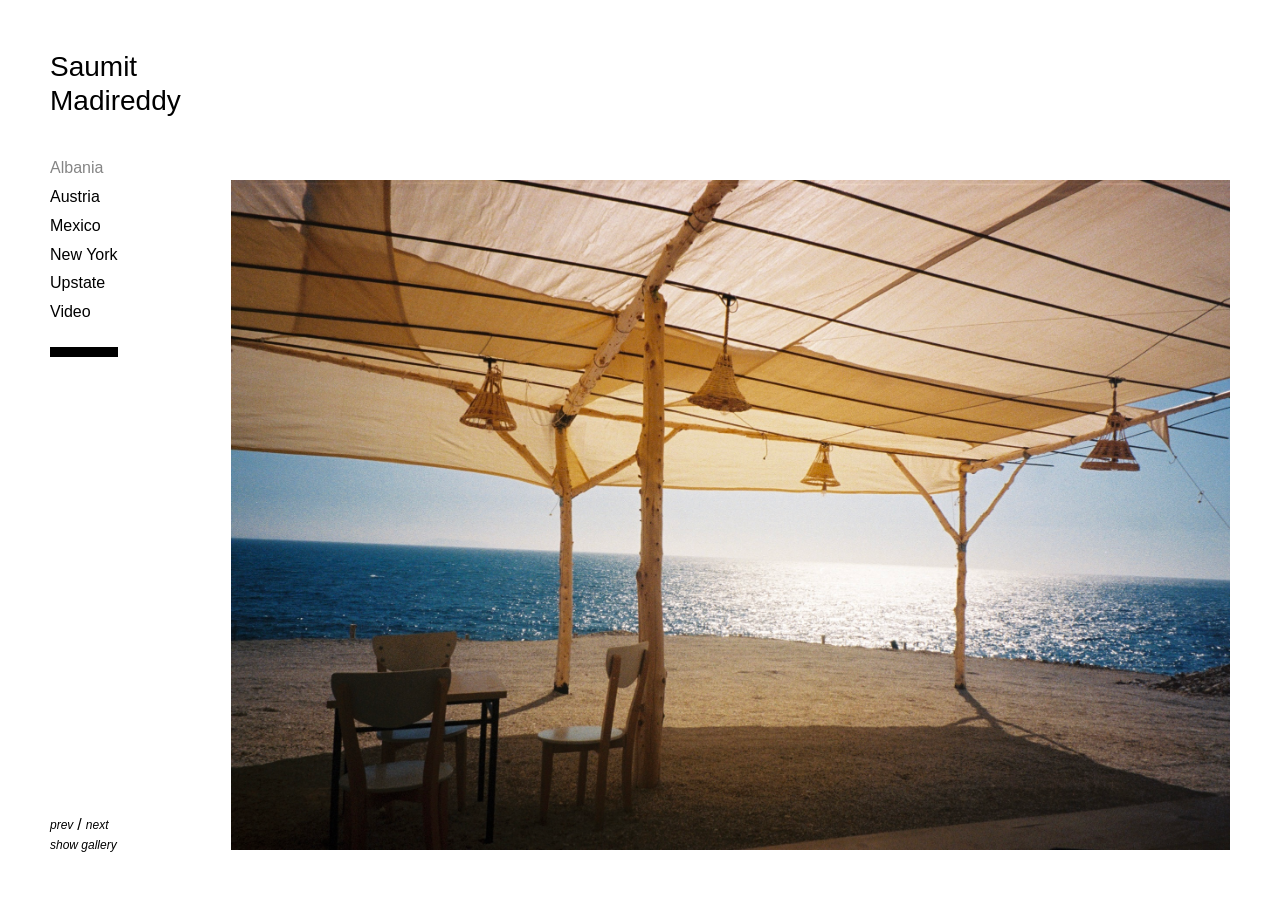
<file: index.html>
<!doctype html>
<html lang="en">
<head>
  <meta charset="utf-8">
  <meta name="google-site-verification" content="AZDZK6hH6Iq-U8Irt5zHTxBT--eT_hb8huowYglP_U0" />
  <link rel="icon" href="/favicon.ico" sizes="16x16 32x32 48x48">
  <link rel="icon" type="image/png" sizes="96x96" href="/assets/favicon-96.png">
  <link rel="apple-touch-icon" sizes="180x180" href="assets/apple-touch-icon.png?v=smiski-2">
  <meta name="viewport" content="width=device-width, initial-scale=1, viewport-fit=cover">
  <meta name="description" content="Photographs and places by Saumit Madireddy.">
  <title>Saumit Madireddy</title>
  <script type="application/ld+json">
  {"@context":"https://schema.org","@type":"WebSite","name":"Saumit Madireddy","url":"https://saumitmadireddy.com/"}
  </script>
  <link rel="canonical" href="https://saumitmadireddy.com/">
  <meta property="og:type" content="website">
  <meta property="og:site_name" content="Saumit Madireddy">
  <meta property="og:title" content="Saumit Madireddy">
  <meta property="og:description" content="Photographs and places by Saumit Madireddy.">
  <meta property="og:url" content="https://saumitmadireddy.com/">
  <meta name="twitter:card" content="summary">
  <meta name="twitter:title" content="Saumit Madireddy">
  <meta name="twitter:description" content="Photographs and places by Saumit Madireddy.">
  <link rel="stylesheet" href="styles.css?v=grid-cursor-34">
  <script src="albums.js?v=temporary-hide-3" defer></script>
  <script src="site.js?v=search-title-46" defer></script>
</head>
<body>
  <a class="skip-link" href="#main">Skip to photographs</a>
  <aside class="sidebar">
    <a class="name" href="index.html">Saumit<br>Madireddy</a>
    <div class="menu-bar">
      <nav aria-label="Photo albums" id="albums"></nav>
      <nav aria-label="Personal links" id="personal-menu" class="personal-menu">
        <a href="video.html" data-page="video">video</a>
        <a href="about.html" data-page="about">about</a>
        <a href="tmi.html" data-page="tmi">tmi</a>
        <a href="mailto:madireddysaumit@gmail.com">email</a>
        <a href="https://www.instagram.com/saumxt/">insta</a>
        <a href="https://letterboxd.com/saumit/">letterboxd</a>
      </nav>
      <button class="menu-switch" type="button" aria-label="Show personal links" aria-controls="albums personal-menu" aria-pressed="false"></button>
    </div>
    <button class="desktop-menu-switch" type="button" aria-label="Show personal links" aria-expanded="false" aria-controls="desktop-personal-links"></button>
    <div class="desktop-personal-links" id="desktop-personal-links" hidden>
      <a class="about-link" href="about.html">about</a>
      <a href="tmi.html" data-desktop-page="tmi">tmi</a>
      <a href="mailto:madireddysaumit@gmail.com">email</a>
      <a href="https://www.instagram.com/saumxt/">instagram</a>
      <a href="https://letterboxd.com/saumit/">letterboxd</a>
    </div>
    <div class="gallery-controls" aria-label="Photograph controls">
      <div class="photo-navigation">
        <button id="previous" type="button">prev</button><span aria-hidden="true">/</span><button id="next" type="button">next</button>
      </div>
      <button id="grid-toggle" type="button" aria-label="View album gallery" aria-controls="grid" aria-expanded="false"><span>show gallery</span></button>
    </div>
  </aside>
  <main id="main" tabindex="-1">
    <section class="gallery" aria-label="Photo gallery">
      <div class="photo-stage"><img id="photo" src="website-photos/Albania/1_Albania.jpeg" alt="Albania, photograph 1"></div>
      <p class="sr-only" id="photo-status" aria-live="polite"></p>
    </section>
    <section id="grid" class="photo-grid" aria-label="Album photographs" hidden></section>
    <noscript>Please enable JavaScript to browse the photo albums.</noscript>
  </main>
</body>
</html>
</file>
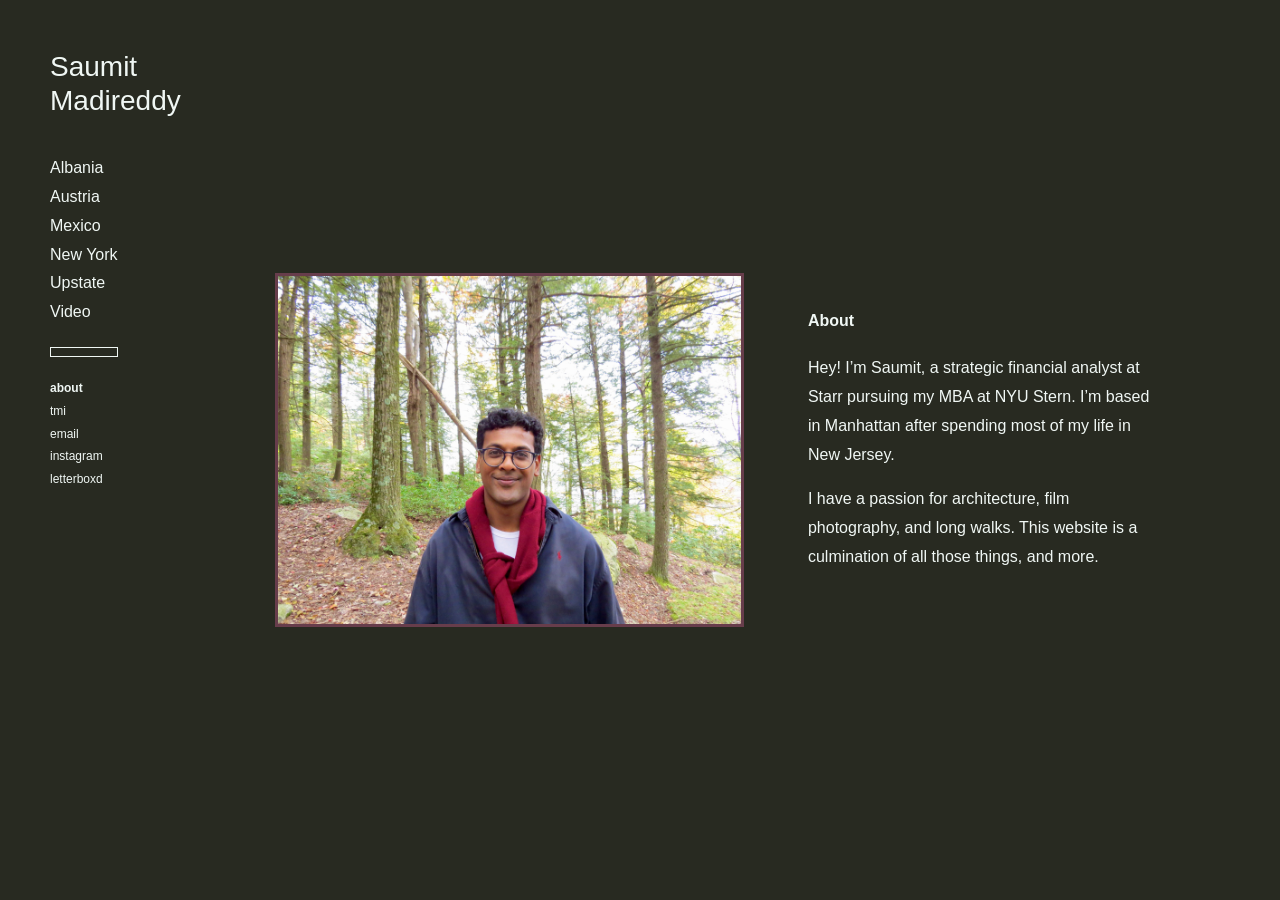
<file: about.html>
<!doctype html>
<html lang="en" class="about-page">
<head>
  <meta charset="utf-8">
  <link rel="icon" href="/favicon.ico" sizes="16x16 32x32 48x48">
  <link rel="icon" type="image/png" sizes="96x96" href="/assets/favicon-96.png">
  <link rel="apple-touch-icon" sizes="180x180" href="assets/apple-touch-icon.png?v=smiski-2">
  <meta name="viewport" content="width=device-width, initial-scale=1, viewport-fit=cover">
  <meta name="description" content="Photographs and places by Saumit Madireddy.">
  <title>About — Saumit Madireddy</title>
  <link rel="stylesheet" href="styles.css?v=about-border-41">
  <script src="albums.js?v=temporary-hide-3" defer></script>
  <script src="site.js?v=search-title-46" defer></script>
</head>
<body>
  <a class="skip-link" href="#main">Skip to about</a>
  <aside class="sidebar">
    <a class="name" href="index.html">Saumit<br>Madireddy</a>
    <div class="menu-bar">
      <nav aria-label="Photo albums" id="albums"></nav>
      <nav aria-label="Personal links" id="personal-menu" class="personal-menu">
        <a href="video.html" data-page="video">video</a>
        <a href="about.html" data-page="about">about</a>
        <a href="tmi.html" data-page="tmi">tmi</a>
        <a href="mailto:madireddysaumit@gmail.com">email</a>
        <a href="https://www.instagram.com/saumxt/">insta</a>
        <a href="https://letterboxd.com/saumit/">letterboxd</a>
      </nav>
      <button class="menu-switch" type="button" aria-label="Show personal links" aria-controls="albums personal-menu" aria-pressed="false"></button>
    </div>
    <button class="desktop-menu-switch" type="button" aria-label="Show personal links" aria-expanded="false" aria-controls="desktop-personal-links"></button>
    <div class="desktop-personal-links" id="desktop-personal-links" hidden>
      <a class="about-link" href="about.html">about</a>
      <a href="tmi.html" data-desktop-page="tmi">tmi</a>
      <a href="mailto:madireddysaumit@gmail.com">email</a>
      <a href="https://www.instagram.com/saumxt/">instagram</a>
      <a href="https://letterboxd.com/saumit/">letterboxd</a>
    </div>
  </aside>
  <main id="main" tabindex="-1">
    <section class="about" aria-labelledby="about-heading">
      <img class="portrait" src="website-photos/About/forest-portrait.jpeg" alt="Saumit Madireddy" width="600">
      <div>
        <h1 id="about-heading">About</h1>
        <p>Hey! I’m Saumit, a strategic financial analyst at Starr pursuing my MBA at NYU Stern. I’m based in Manhattan after spending most of my life in New Jersey.</p>
        <p>I have a passion for architecture, film photography, and long walks. This website is a culmination of all those things, and more.</p>
      </div>
    </section>
  </main>
</body>
</html>
</file>
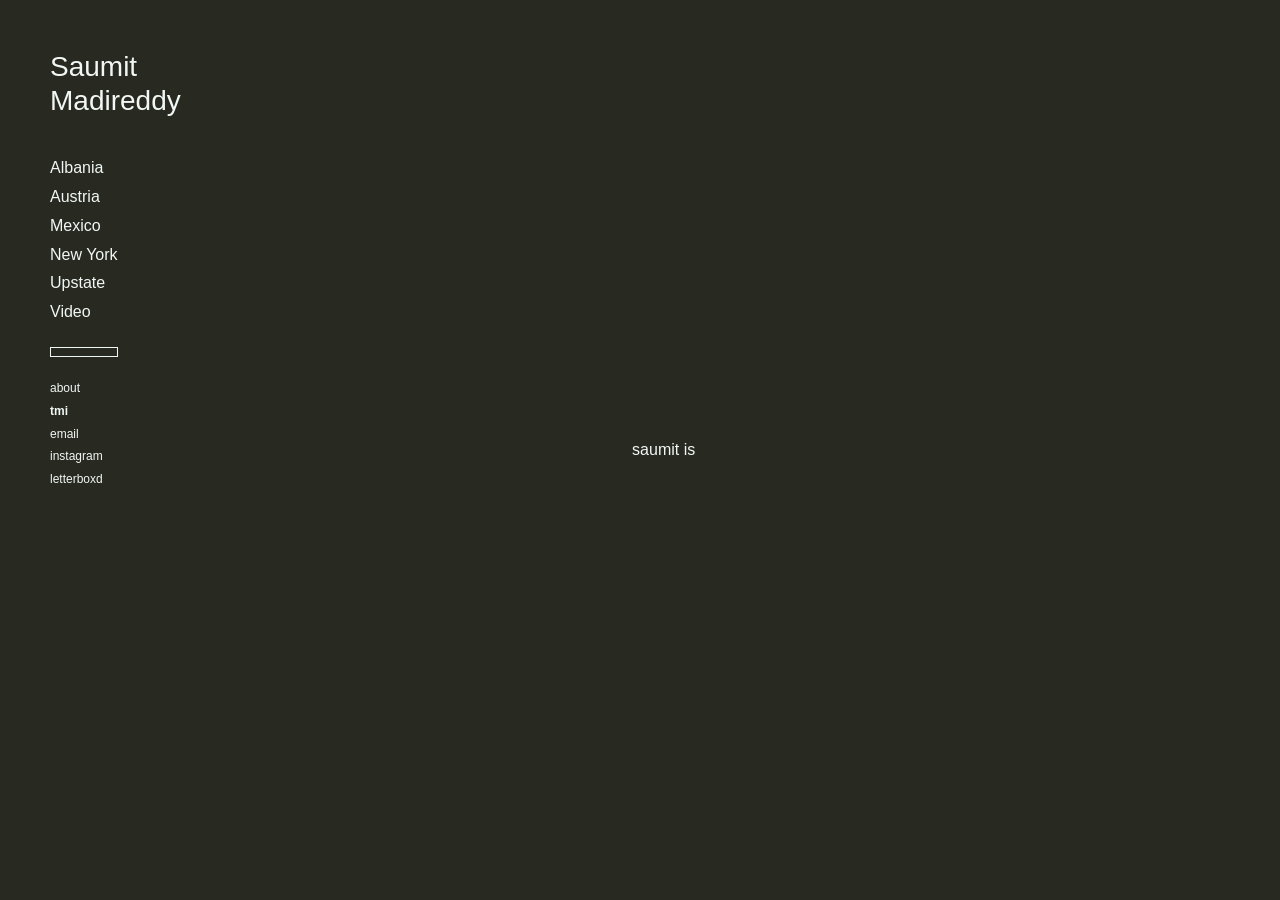
<file: tmi.html>
<!doctype html>
<html lang="en" class="about-page tmi-page">
<head>
  <meta charset="utf-8">
  <link rel="icon" href="/favicon.ico" sizes="16x16 32x32 48x48">
  <link rel="icon" type="image/png" sizes="96x96" href="/assets/favicon-96.png">
  <link rel="apple-touch-icon" sizes="180x180" href="assets/apple-touch-icon.png?v=smiski-2">
  <meta name="viewport" content="width=device-width, initial-scale=1, viewport-fit=cover">
  <meta name="description" content="Photographs and places by Saumit Madireddy.">
  <title>TMI — Saumit Madireddy</title>
  <link rel="stylesheet" href="styles.css?v=tmi-stars-45">
  <script src="albums.js?v=temporary-hide-3" defer></script>
  <script src="site.js?v=tmi-stars-45" defer></script>
</head>
<body>
  <a class="skip-link" href="#main">Skip to tmi</a>
  <aside class="sidebar">
    <a class="name" href="index.html">Saumit<br>Madireddy</a>
    <div class="menu-bar">
      <nav aria-label="Photo albums" id="albums"></nav>
      <nav aria-label="Personal links" id="personal-menu" class="personal-menu">
        <a href="video.html" data-page="video">video</a>
        <a href="about.html" data-page="about">about</a>
        <a href="tmi.html" data-page="tmi">tmi</a>
        <a href="mailto:madireddysaumit@gmail.com">email</a>
        <a href="https://www.instagram.com/saumxt/">insta</a>
        <a href="https://letterboxd.com/saumit/">letterboxd</a>
      </nav>
      <button class="menu-switch" type="button" aria-label="Show personal links" aria-controls="albums personal-menu" aria-pressed="false"></button>
    </div>
    <button class="desktop-menu-switch" type="button" aria-label="Show personal links" aria-expanded="false" aria-controls="desktop-personal-links"></button>
    <div class="desktop-personal-links" id="desktop-personal-links" hidden>
      <a class="about-link" href="about.html">about</a>
      <a href="tmi.html" data-desktop-page="tmi">tmi</a>
      <a href="mailto:madireddysaumit@gmail.com">email</a>
      <a href="https://www.instagram.com/saumxt/">instagram</a>
      <a href="https://letterboxd.com/saumit/">letterboxd</a>
    </div>
  </aside>
  <main id="main" tabindex="-1">
    <section class="tmi" aria-label="TMI"><h1 class="sr-only">tmi</h1><p class="sleeping-message" aria-label="saumit is sleeping right now........."><span class="sleeping-reserve" aria-hidden="true">saumit is sleeping right now</span><span class="sleeping-typing" aria-hidden="true"></span><span class="sleeping-dots" aria-hidden="true"></span></p></section>
  </main>
</body>
</html>
</file>
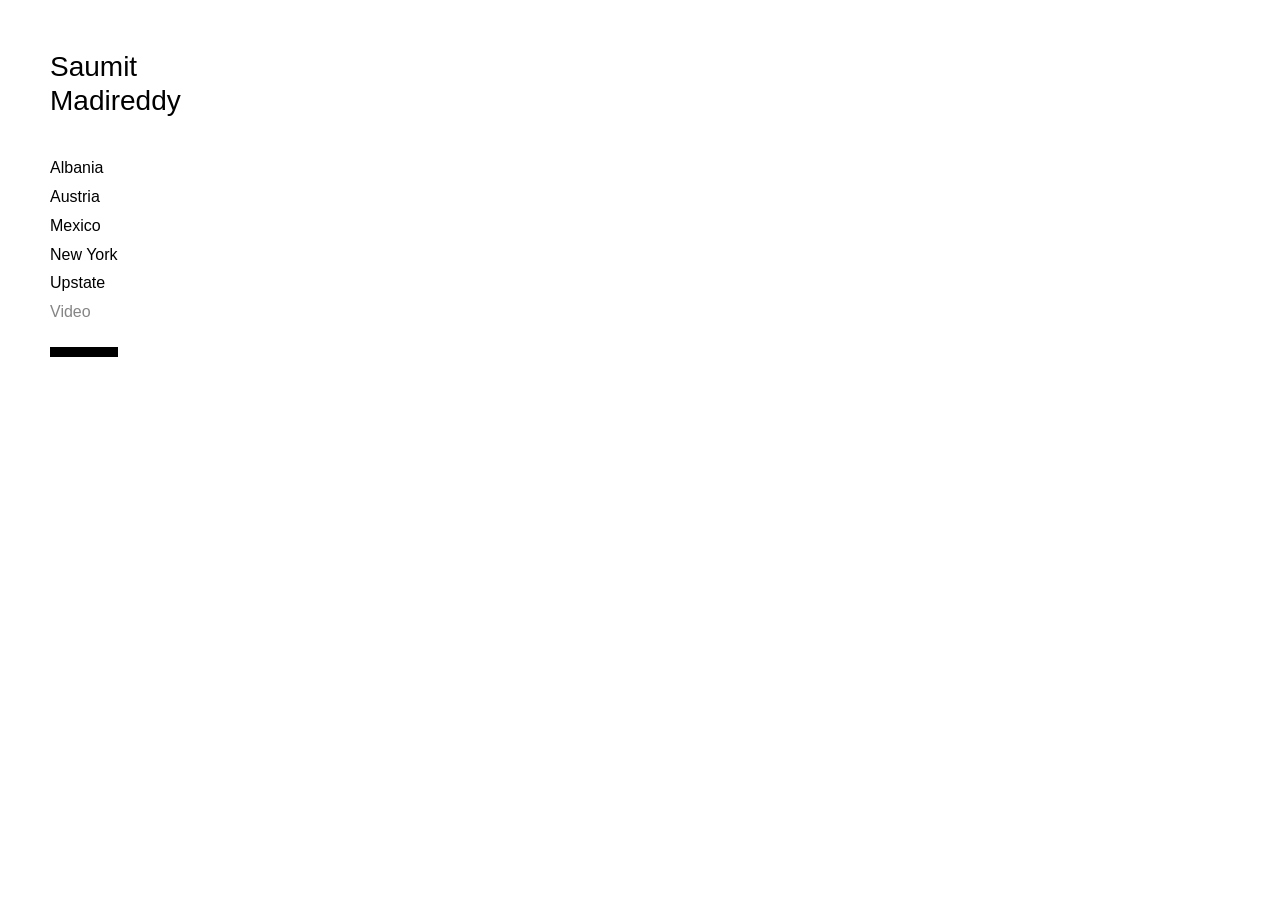
<file: video.html>
<!doctype html>
<html lang="en">
<head>
  <meta charset="utf-8">
  <link rel="icon" href="/favicon.ico" sizes="16x16 32x32 48x48">
  <link rel="icon" type="image/png" sizes="96x96" href="/assets/favicon-96.png">
  <link rel="apple-touch-icon" sizes="180x180" href="assets/apple-touch-icon.png?v=smiski-2">
  <meta name="viewport" content="width=device-width, initial-scale=1, viewport-fit=cover">
  <meta name="referrer" content="strict-origin-when-cross-origin">
  <meta name="description" content="Photographs and places by Saumit Madireddy.">
  <title>Video — Saumit Madireddy</title>
  <link rel="stylesheet" href="styles.css?v=grid-cursor-34">
  <script src="albums.js?v=temporary-hide-3" defer></script>
  <script src="site.js?v=search-title-46" defer></script>
</head>
<body>
  <a class="skip-link" href="#main">Skip to video</a>
  <aside class="sidebar">
    <a class="name" href="index.html">Saumit<br>Madireddy</a>
    <div class="menu-bar">
      <nav aria-label="Photo albums" id="albums"></nav>
      <nav aria-label="Personal links" id="personal-menu" class="personal-menu">
        <a href="video.html" data-page="video">video</a>
        <a href="about.html" data-page="about">about</a>
        <a href="tmi.html" data-page="tmi">tmi</a>
        <a href="mailto:madireddysaumit@gmail.com">email</a>
        <a href="https://www.instagram.com/saumxt/">insta</a>
        <a href="https://letterboxd.com/saumit/">letterboxd</a>
      </nav>
      <button class="menu-switch" type="button" aria-label="Show personal links" aria-controls="albums personal-menu" aria-pressed="false"></button>
    </div>
    <button class="desktop-menu-switch" type="button" aria-label="Show personal links" aria-expanded="false" aria-controls="desktop-personal-links"></button>
    <div class="desktop-personal-links" id="desktop-personal-links" hidden>
      <a class="about-link" href="about.html">about</a>
      <a href="tmi.html" data-desktop-page="tmi">tmi</a>
      <a href="mailto:madireddysaumit@gmail.com">email</a>
      <a href="https://www.instagram.com/saumxt/">instagram</a>
      <a href="https://letterboxd.com/saumit/">letterboxd</a>
    </div>
  </aside>
  <main id="main" tabindex="-1">
    <section class="video-page" aria-label="Video">
      <iframe src="https://www.youtube.com/embed/IR65faGI-N0?si=4pH2clft_l0umBEd&amp;controls=0&amp;cc_load_policy=0" title="Nettles — YouTube video player" width="560" height="315" allow="accelerometer; autoplay; clipboard-write; encrypted-media; gyroscope; picture-in-picture; web-share" referrerpolicy="strict-origin-when-cross-origin" allowfullscreen></iframe>
    </section>
  </main>
</body>
</html>
</file>
<file: styles.css>
* { box-sizing: border-box; }
:root { --page-inset: 50px; font-family: "Helvetica Neue", Helvetica, Arial, sans-serif; font-weight: 300; color: #000; background: #fff; font-synthesis: none; }
body { margin: 0; }
a { color: inherit; text-decoration: none; }
button { color: #000; font: inherit; background: none; border: 0; cursor: pointer; }
a:focus-visible, button:focus-visible { outline: 1px solid #000; outline-offset: 6px; }
a:hover, button:hover { opacity: .55; }
.sidebar { position: fixed; inset: 0 auto 0 0; width: 245px; padding: 50px 0 40px 50px; }
.name { display: inline-block; font-size: 28px; font-weight: 500; line-height: 1.2; white-space: nowrap; }
.menu-bar { display: contents; }
.personal-menu, .menu-switch { display: none; }
nav { display: flex; flex-direction: column; align-items: flex-start; gap: 0; margin-top: 37px; }
nav a { font-size: 16px; line-height: 1.4; padding: .2em 0; }
.about-link { line-height: 1.4; }
[aria-current="page"] { color: #858585; }
.about-link { display: block; width: fit-content; margin: 29px 0 0; padding: 0; text-align: left; font-size: 12px; }
.desktop-menu-switch { display: block; position: relative; width: var(--landscape-switch-width, 66px); height: 10px; padding: 0; margin-top: 20px; border: 1px solid #000; background: #000; }
.desktop-menu-switch::after { content: ""; position: absolute; inset: -8px 0; }
.desktop-menu-switch:hover, .desktop-menu-switch:active { opacity: 1; }
.desktop-menu-switch[aria-expanded="true"] { background: #fff; }
.desktop-personal-links { display: flex; flex-direction: column; align-items: flex-start; gap: 6px; margin-top: 23.2px; }
.desktop-personal-links a { font-size: 12px; line-height: 1.4; }
.desktop-personal-links .about-link { margin: 0; }
.socials { display: flex; gap: 13px; margin-top: 17px; align-items: center; }
.socials a { display: flex; align-items: center; justify-content: center; padding: 4px 0; line-height: 0; }
.socials svg { display: block; flex: none; width: 17px; height: 17px; fill: none; stroke: currentColor; stroke-width: 1.5; }
.socials .letterboxd-logo { width: 27px; height: 17px; stroke-width: 1.5; }
.socials .solid { fill: currentColor; stroke: none; }
main { margin-left: 245px; padding: var(--page-inset) var(--page-inset) var(--page-inset) 30px; min-height: 100svh; display: flex; align-items: center; justify-content: center; }
.gallery { width: 100%; }
.photo-stage { touch-action: pan-y pinch-zoom; height: calc(100svh - 2 * var(--page-inset)); display: flex; align-items: flex-end; justify-content: center; }
.photo-stage img { display: block; max-width: 100%; max-height: 100%; width: auto; height: auto; object-fit: contain; }
.gallery-controls { position: fixed; bottom: calc(var(--page-inset) - 2px); display: flex; flex-direction: column; align-items: flex-start; gap: 4px; margin-top: 0; }
.photo-navigation { display: flex; align-items: center; gap: 4px; }
.gallery-controls button { font-size: 12px; font-style: italic; text-transform: lowercase; line-height: 14px; padding: 0; min-height: 0; }
#previous, #next { text-align: left; }
#grid-toggle { display: block; }
.photo-grid { position: relative; width: 100%; max-width: none; }
.photo-grid button { position: absolute; display: block; padding: 0; margin: 0; }
.photo-grid img { display: block; width: 100%; height: auto; }
main:has(.photo-grid:not([hidden])) { align-items: flex-start; }
[hidden] { display: none !important; }
.video-page { width: 100%; max-width: 1180px; }
.video-page iframe { display: block; width: 100%; height: auto; aspect-ratio: 16 / 9; border: 0; }
.about { display: grid; grid-template-columns: minmax(0, 1fr) minmax(230px, .9fr); gap: clamp(32px, 5vw, 80px); align-items: center; width: 100%; max-width: 1000px; }
.portrait { display: block; width: 100%; height: auto; max-height: 72vh; object-fit: contain; }
.about h1 { font-size: 16px; font-weight: 700; margin: 0 0 24px; }
.about p { font-size: 16px; line-height: 1.8; margin: 0 0 16px; max-width: 350px; }
.sr-only, .skip-link { position: absolute; width: 1px; height: 1px; padding: 0; overflow: hidden; clip-path: inset(50%); }
.skip-link:focus { width: auto; height: auto; clip-path: none; padding: 12px; background: white; z-index: 2; }
@media (max-width: 900px) { :root { --page-inset: 32px; } .sidebar { width: 212px; padding-left: 32px; } .name { font-size: 22px; } main { margin-left: 212px; padding-left: 24px; } .about { grid-template-columns: 1fr; max-width: 450px; gap: 32px; } .portrait { max-height: 55vh; } }
@media (max-width: 600px) {
  :root { --mobile-section-gap: 20px; }
  #albums .video-link { display: none; }
  body {
    display: grid;
    grid-template-columns: minmax(0, 1fr) auto;
    grid-template-rows: auto auto auto auto auto 1fr;
    min-height: 100svh;
    gap: 0 16px;
    padding: max(24px, env(safe-area-inset-top)) calc(20px + env(safe-area-inset-right)) max(24px, env(safe-area-inset-bottom)) calc(20px + env(safe-area-inset-left));
  }
  .sidebar { display: contents; }
  .name { grid-column: 1; grid-row: 1; font-size: 22px; justify-self: start; }
  .socials { display: none; }
  .socials a { min-height: 44px; }
  nav {
    grid-column: 1 / -1;
    grid-row: 2;
    flex-direction: row;
    flex-wrap: wrap;
    gap: 0 18px;
    margin-top: var(--mobile-section-gap);
  }
  nav a { display: flex; align-items: center; min-height: 40px; font-size: 14px; padding: 0; }

  .desktop-personal-links, .desktop-menu-switch { display: none; }
  .menu-bar {
    display: flex;
    grid-column: 1 / -1;
    grid-row: 2;
    position: relative;
    min-width: 0;
    min-height: 40px;
    margin-top: var(--mobile-section-gap);
    padding-right: 32px;
  }
  .menu-bar nav {
    flex: 1;
    min-width: 0;
    flex-wrap: nowrap;
    overflow-x: auto;
    scrollbar-width: none;
    margin: 0;
    gap: 18px;
  }
  .menu-bar nav::-webkit-scrollbar { display: none; }
  .menu-bar nav a { flex: none; white-space: nowrap; }
  .menu-bar .personal-menu { display: none; }
  body[data-personal-menu="true"] #albums { display: none; }
  body[data-personal-menu="true"] .personal-menu { display: flex; }
  .menu-switch {
    display: block;
    position: absolute;
    right: 0;
    top: 13px;
    width: 14px;
    height: 14px;
    padding: 0;
    border: 1px solid #000;
    background: #000;
  }
  .menu-switch:hover, .menu-switch:active { opacity: 1; }
  .menu-switch { -webkit-tap-highlight-color: transparent; }
  .menu-switch::after { content: ""; position: absolute; inset: -12px; }
  body[data-personal-menu="true"] .menu-switch { background: #fff; }
  .about-link { grid-column: 1 / -1; grid-row: 3; margin: 0 0 16px; font-size: 12px; padding: 8px 0; }
  main { grid-column: 1 / -1; grid-row: 4; margin: 0; min-width: 0; min-height: 0; padding: 0; }
  .photo-stage { height: auto; align-items: center; }
  .photo-stage img { max-height: 56svh; }
  .gallery-controls {
    grid-column: 1 / -1;
    grid-row: 5;
    position: static;
    flex-direction: column;
    justify-content: flex-start;
    align-items: flex-start;
    margin-top: 0;
    gap: 0;
  }
  .gallery-controls button { display: flex; align-items: flex-start; min-height: 24px; padding: 4px 0 0; font-size: 10px; }
  #grid-toggle { display: flex; }
  .photo-navigation { align-items: flex-start; gap: 8px; }
  .photo-navigation > span { padding-top: 4px; line-height: 14px; font-size: 10px; }
  /* Center the photo itself in the space between about and the footer. */
  body:has(.gallery) {
    height: max(100svh, 640px);
    grid-template-rows: auto auto auto minmax(260px, 1fr) 0 auto;
  }
  body:has(.gallery) .about-link { margin-bottom: 0; }
  body:has(.video-page) {
    height: max(100svh, 640px);
    grid-template-rows: auto auto auto minmax(260px, 1fr) 0 auto;
  }
  main:has(.video-page) { height: 100%; align-items: center; justify-content: center; }
  main:has(.gallery) { height: 100%; }
  .gallery { height: 100%; }
  .gallery .photo-stage { height: 100%; }
  .gallery .photo-stage img {
    width: 100%;
    height: 100%;
    max-height: calc(100% - 100px);
    object-fit: contain;
    object-position: center;
  }
  .gallery-controls {
    grid-row: 6;
    align-self: end;
    justify-self: start;
    transform: none;
  }
  body:has(.photo-grid:not([hidden])) { height: auto; min-height: 100svh; grid-template-rows: auto auto auto auto 0 1fr; }
  main:has(.photo-grid:not([hidden])), main:has(.about) { height: auto; align-items: flex-start; padding-top: var(--mobile-section-gap); }
  .about { max-width: none; gap: 24px; }
  .portrait { max-height: 55svh; }
  .about p { font-size: 15px; max-width: none; }
}

@media (min-width: 601px) {
  main:has(.gallery) {
    margin-left: var(--name-right, 180px);
    padding-left: var(--page-inset);
    padding-right: var(--page-inset);
  }
}

/* A sideways phone keeps its own compact sidebar instead of the desktop UI. */
@media (orientation: landscape) and (max-height: 600px) and (max-width: 1100px) {
  html { -webkit-text-size-adjust: 100%; text-size-adjust: 100%; }
  :root { --page-inset: 20px; }
  body, body:has(.gallery), body:has(.video-page), body:has(.photo-grid:not([hidden])) {
    display: block;
    height: auto;
    min-height: 100svh;
    padding: 0;
  }
  .sidebar {
    display: block;
    position: fixed;
    inset: calc(20px + env(safe-area-inset-top)) auto calc(20px + env(safe-area-inset-bottom)) calc(24px + env(safe-area-inset-left));
    width: 148px;
    padding: 0;
    overflow-y: auto;
  }
  .name { font-size: 22px; }
  .menu-bar {
    display: block;
    position: relative;
    width: max-content;
    min-width: 0;
    min-height: 0;
    margin-top: 22px;
    padding: 0 0 12px;
  }
  .menu-bar nav {
    display: flex;
    flex-direction: column;
    flex-wrap: nowrap;
    align-items: flex-start;
    gap: 0;
    margin: 0;
    overflow: visible;
  }
  .menu-bar nav a { font-size: 14px; line-height: 1.4; min-height: 0; padding: 4px 0; white-space: nowrap; }
  #albums .video-link { display: none; }
  .menu-bar .personal-menu { display: none; }
  body[data-personal-menu="true"] #albums { display: none; }
  body[data-personal-menu="true"] .personal-menu { display: flex; }
  .desktop-personal-links, .desktop-menu-switch, .socials { display: none; }
  .gallery-controls {
    display: flex;
    position: fixed;
    left: calc(24px + env(safe-area-inset-left));
    bottom: calc(100svh - var(--landscape-photo-bottom, calc(100svh - 20px)) - 2px);
    align-items: flex-start;
    flex-direction: column;
    justify-content: flex-start;
    gap: 0;
    margin: 0;
    transform: translateY(3px);
  }
  .gallery-controls button { display: flex; align-items: flex-start; font-size: 10px; line-height: 14px; font-style: italic; min-height: 24px; padding: 4px 0 0; }
  #grid-toggle { display: flex; }
  .photo-navigation { align-items: flex-start; gap: 8px; }
  .photo-navigation > span { padding-top: 4px; line-height: 14px; font-size: 10px; }
  .menu-switch {
    display: block;
    position: relative;
    inset: auto;
    width: var(--landscape-switch-width, 60px);
    height: 14px;
    padding: 0;
    margin-top: 10px;
    border: 1px solid #000;
    background: #000;
    -webkit-tap-highlight-color: transparent;
  }
  .menu-switch:hover, .menu-switch:active { opacity: 1; }
  .menu-switch::after { content: ""; position: absolute; inset: -8px 0; }
  body[data-personal-menu="true"] .menu-switch { background: #fff; }
  main, main:has(.gallery), main:has(.video-page), main:has(.about), main:has(.photo-grid:not([hidden])) {
    display: flex;
    margin-left: calc(172px + env(safe-area-inset-left));
    padding: calc(20px + env(safe-area-inset-top)) calc(24px + env(safe-area-inset-right)) calc(20px + env(safe-area-inset-bottom)) 20px;
    min-height: 100svh;
    height: auto;
    align-items: center;
    justify-content: center;
  }
  .gallery { width: 100%; height: auto; }
  .photo-stage, .gallery .photo-stage { height: calc(100svh - 40px - env(safe-area-inset-top) - env(safe-area-inset-bottom)); align-items: center; justify-content: center; }
  .photo-stage img, .gallery .photo-stage img { width: 100%; height: 100%; max-height: 100%; object-fit: contain; object-position: center; }
  main:has(.photo-grid:not([hidden])) { align-items: flex-start; }
  .about { grid-template-columns: minmax(0, 1fr) minmax(0, 1fr); gap: 24px; max-width: 100%; }
  .portrait { max-height: calc(100svh - 40px - env(safe-area-inset-top) - env(safe-area-inset-bottom)); }
  .about > * { min-width: 0; max-width: 100%; }
  .about p { font-size: 14px; line-height: 1.6; overflow-wrap: break-word; }
  .video-page { width: min(100%, calc((100svh - 40px - env(safe-area-inset-top) - env(safe-area-inset-bottom)) * 16 / 9)); }
}

@media (orientation: landscape) and (max-height: 350px) and (max-width: 1100px) {
  .menu-bar { margin-top: 10px; padding-bottom: 0; }
  .menu-bar nav a { padding: 0; }
  .menu-switch { margin-top: 8px; }
}

@media (min-width: 601px) and (hover: hover) and (pointer: fine) {
  #photo[data-direction="previous"] { cursor: w-resize; }
  #photo[data-direction="next"] { cursor: e-resize; }
  #photo[data-direction="gallery"] { cursor: url("assets/gallery-grid-cursor.svg") 12 12, pointer; }
}

@media (hover: hover) and (pointer: fine) {
  a[href="https://letterboxd.com/saumit/"] { cursor: url("assets/letterboxd-cursor.svg") 12 8, pointer; }
}

/* About page background includes overscroll areas. */
html.about-page, .about-page body { background-color: #282a21; }
.about-page .desktop-menu-switch[aria-expanded="true"],
.about-page body[data-personal-menu="true"] .menu-switch { background: transparent; }

/* About and TMI use bold black text for their active-page indicator. */
a[href="about.html"][aria-current="page"],
a[href="tmi.html"][aria-current="page"] { color: #000; font-weight: 700; opacity: 1; }


.about-page { color: #f0f7f4; }
.about-page button,
.about-page a[aria-current="page"] { color: #f0f7f4; }

.about-page .desktop-menu-switch,
.about-page .menu-switch { border-color: #f0f7f4; background: #f0f7f4; }
.about-page .desktop-menu-switch[aria-expanded="true"],
.about-page body[data-personal-menu="true"] .menu-switch { background: transparent; }

.about .portrait { border: 3px solid #673d4b; }

.tmi { width: 100%; text-align: center; }
.tmi p { margin: 0; font-size: 16px; line-height: 1.8; }
@media (min-width: 601px) {
  .tmi-page main { margin-left: var(--name-right, 180px); padding-left: var(--page-inset); padding-right: var(--page-inset); }
}
@media (max-width: 600px) and (orientation: portrait) {
  .tmi-page body { min-height: 100svh; grid-template-rows: auto auto auto minmax(260px, 1fr); }
  .tmi-page main { height: 100%; align-items: center; }
  .tmi p { font-size: 15px; }
}
@media (orientation: landscape) and (max-height: 600px) and (max-width: 1100px) {
  .tmi-page main { margin-left: calc(172px + env(safe-area-inset-left)); padding: calc(20px + env(safe-area-inset-top)) calc(24px + env(safe-area-inset-right)) calc(20px + env(safe-area-inset-bottom)) 20px; }
}

.tmi-page main { overflow: hidden; }
.tmi .sleeping-message { display: inline-block; position: relative; white-space: nowrap; text-align: left; }
 .sleeping-reserve { visibility: hidden; }
.sleeping-typing { position: absolute; left: 0; top: 0; }
.sleeping-dots { position: absolute; left: 100%; top: 0; white-space: nowrap; }

.tmi .sleeping-expanded { width: min(600px, 100%); white-space: normal; }
.sleeping-expanded .sleeping-typing { width: 100%; }
html.tmi-is-dark, .tmi-is-dark body { background: #000; overflow: hidden; }
.tmi-is-dark body > :not(.tmi-darkness) { display: none !important; }
.tmi-darkness { position: fixed; inset: 0; z-index: 100; display: flex; align-items: center; justify-content: center; padding: 24px; background: #000; }
.tmi-darkness p { width: min(600px, 100%); margin: 0; font-size: 16px; line-height: 1.8; text-align: center; color: #ffe990; text-shadow: 0 0 6px #ffd84d, 0 0 20px rgba(255, 211, 64, .65); }

.tmi-shooting-star { position: absolute; width: 3px; height: 3px; pointer-events: none; animation: tmi-star-flight var(--star-duration) ease-in forwards; }
.tmi-shooting-star::before { content: ""; position: absolute; right: 0; top: 0; width: 90px; height: 2px; transform-origin: right center; transform: rotate(var(--star-angle)); background: linear-gradient(to right, transparent, #ffe990); box-shadow: 0 0 6px rgba(255, 225, 130, .5); }
.tmi-shooting-star::after { content: ""; position: absolute; inset: 0; border-radius: 50%; background: #fff9d9; box-shadow: 0 0 7px 2px #ffe990; }
@keyframes tmi-star-flight { from { transform: translate(0, 0); opacity: 1; } to { transform: translate(var(--star-x), var(--star-y)); opacity: 0; } }
@media (prefers-reduced-motion: reduce) { .tmi-shooting-star { animation: tmi-star-flash 600ms ease-out forwards; } }
@keyframes tmi-star-flash { from { opacity: 1; } to { opacity: 0; } }
</file>
